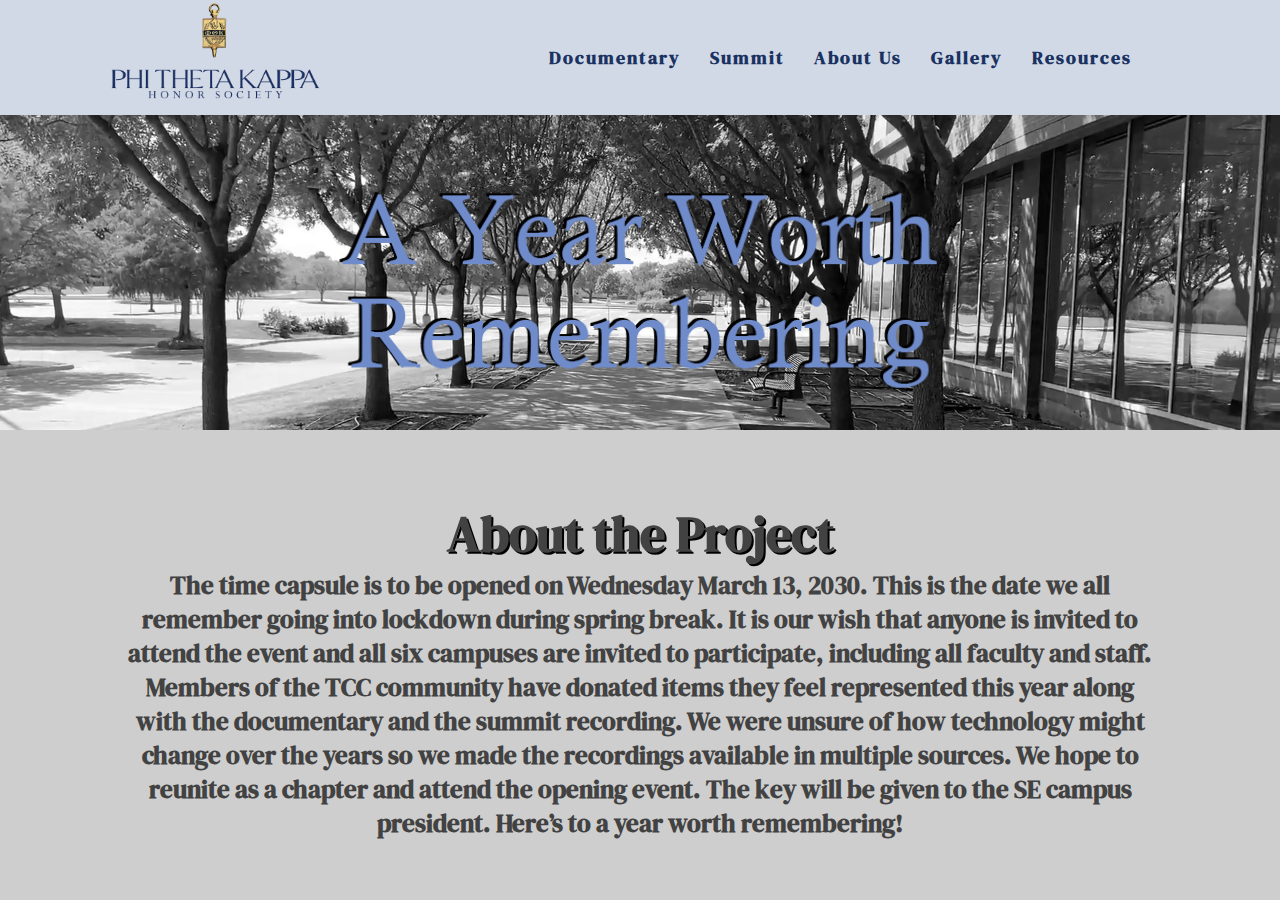
<file: index.html>
<!DOCTYPE html>
<html lang="en">

    <head>
        <meta charset="UTF-8">
        <meta name="viewport" content="width=device-width, initial-scale=1.0">
        <meta http-equiv="X-UA-Compatible" content="ie-edge">

        <title>A Year Worth Remembering</title>
        <meta name="description" content="Homepage">
        <meta name="author" content="Brady Bassett">

        <link rel="preconnect" href="https://fonts.gstatic.com">
        <link href="https://fonts.googleapis.com/css2?family=DM+Serif+Display&display=swap" rel="stylesheet">
        <link rel="stylesheet" href="css/style.css">
        <link rel="stylesheet" href="css/header.css">
    </head>

    <body>
        <div class="home_background">
            <nav>
                <div class="ptk_logo">
                    <img src="images/ptk_logo.png" alt="PTK Logo" class="ptk_logo">
                </div>
                <ul class="nav_links">
                    <li><a href="pages/documentary.html">Documentary</a></li>
                    <li><a href="pages/summit.html">Summit</a></li>
                    <li><a href="pages/about_us.html">About Us</a></li>
                    <li><a href="pages/gallery.html">Gallery</a></li>
                    <li><a href="pages/resources.html">Resources</a></li>
                    <li><br></li>
                </ul>
                <div class="burger">
                    <div class="line1"></div>
                    <div class="line2"></div>
                    <div class="line3"></div>
                </div>
            </nav>

            <h2 class="logo">
                <img src="images/text_logo.png" class="text_logo" style="width: 50%;" height="auto">
            </h2>
        </div>

        <div class="text-background">
            <h2>
                <br>About the Project
            </h2>
            <p>
                The time capsule is to be opened on Wednesday March 13, 2030. This is the date we all remember going into lockdown during spring break. 
                It is our wish that anyone is invited to attend the event and all six campuses are invited to participate, including all faculty and staff. 
                Members of the TCC community have donated items they feel represented this year along with the documentary and the summit recording. We 
                were unsure of how technology might change over the years so we made the recordings available in multiple sources. We hope to reunite as a 
                chapter and attend the opening event. The key will be given to the SE campus president. Here’s to a year worth remembering!
                <br><br>
            </p>
        </div>

        <script src="js/nav.js" type="text/javascript"></script>
        <script src="js/logo_scale.js" type="text/javascript"></script>
    </body>
</html>
</file>
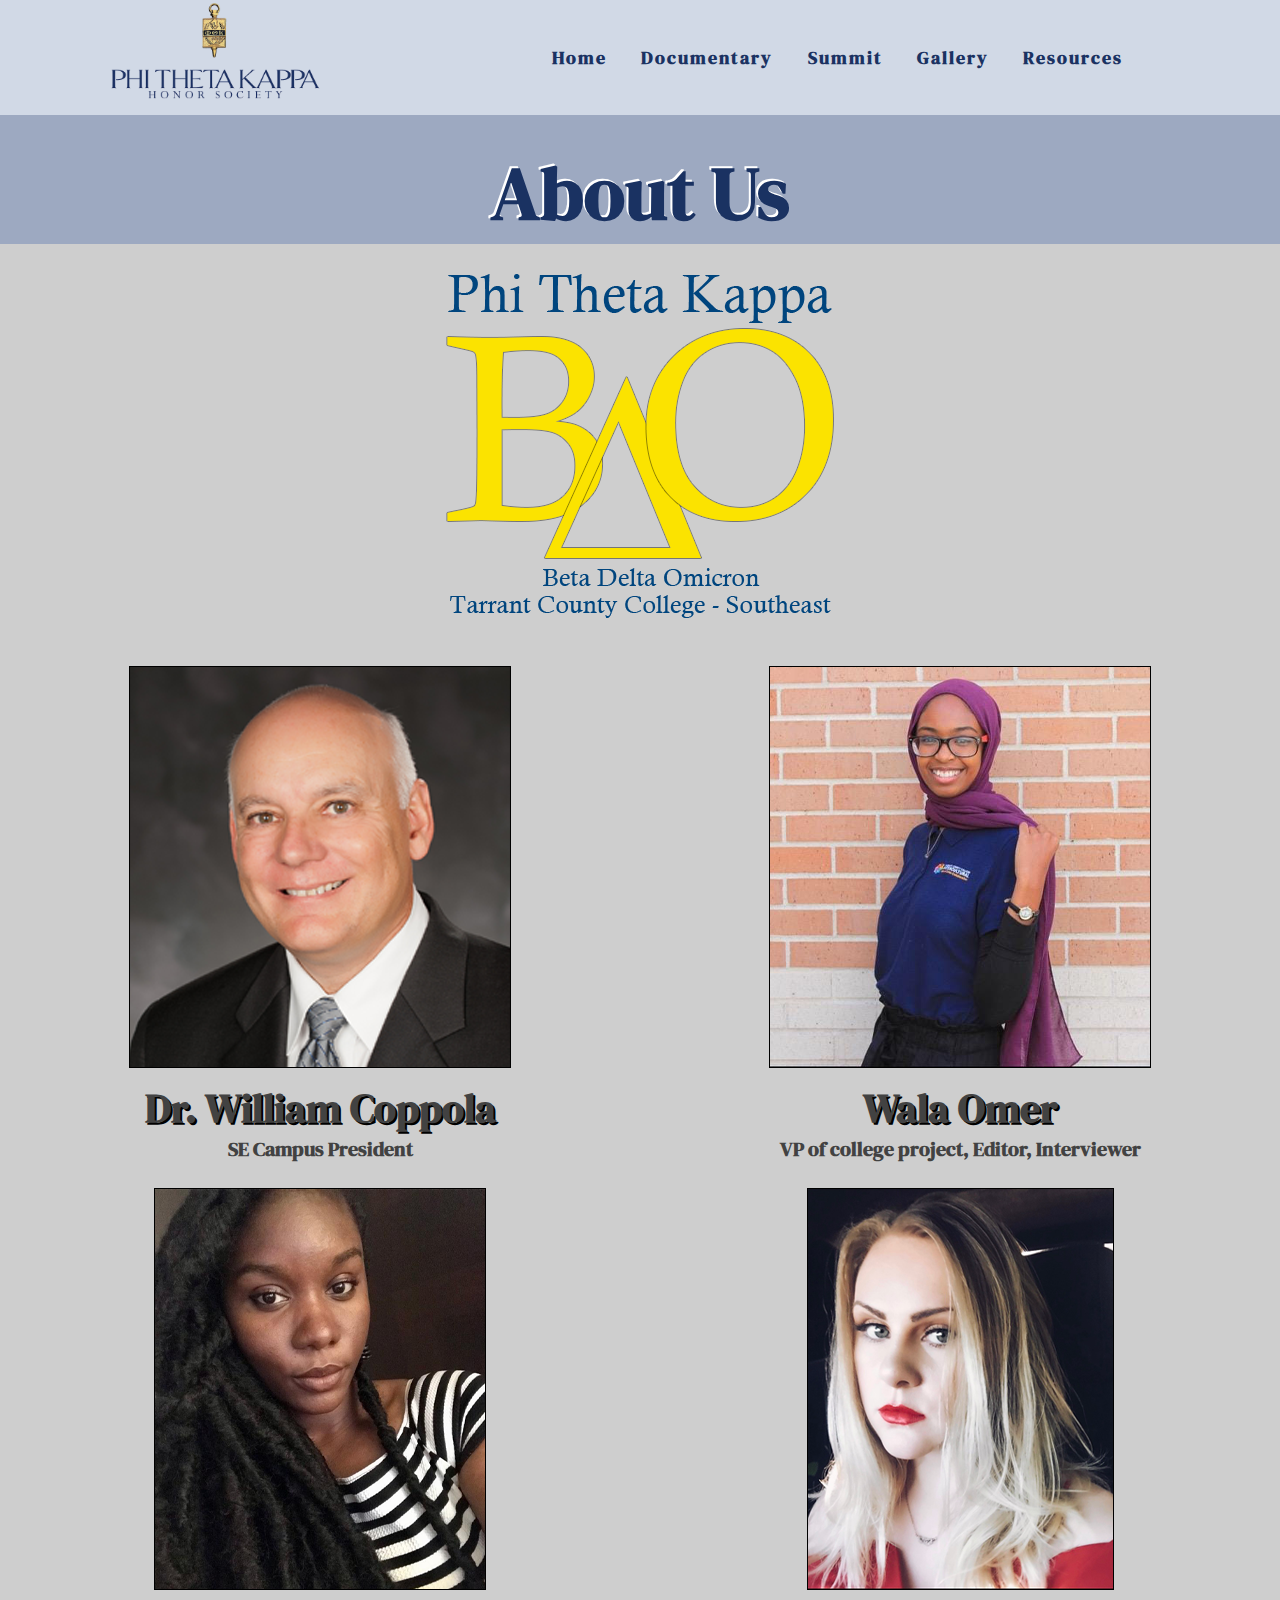
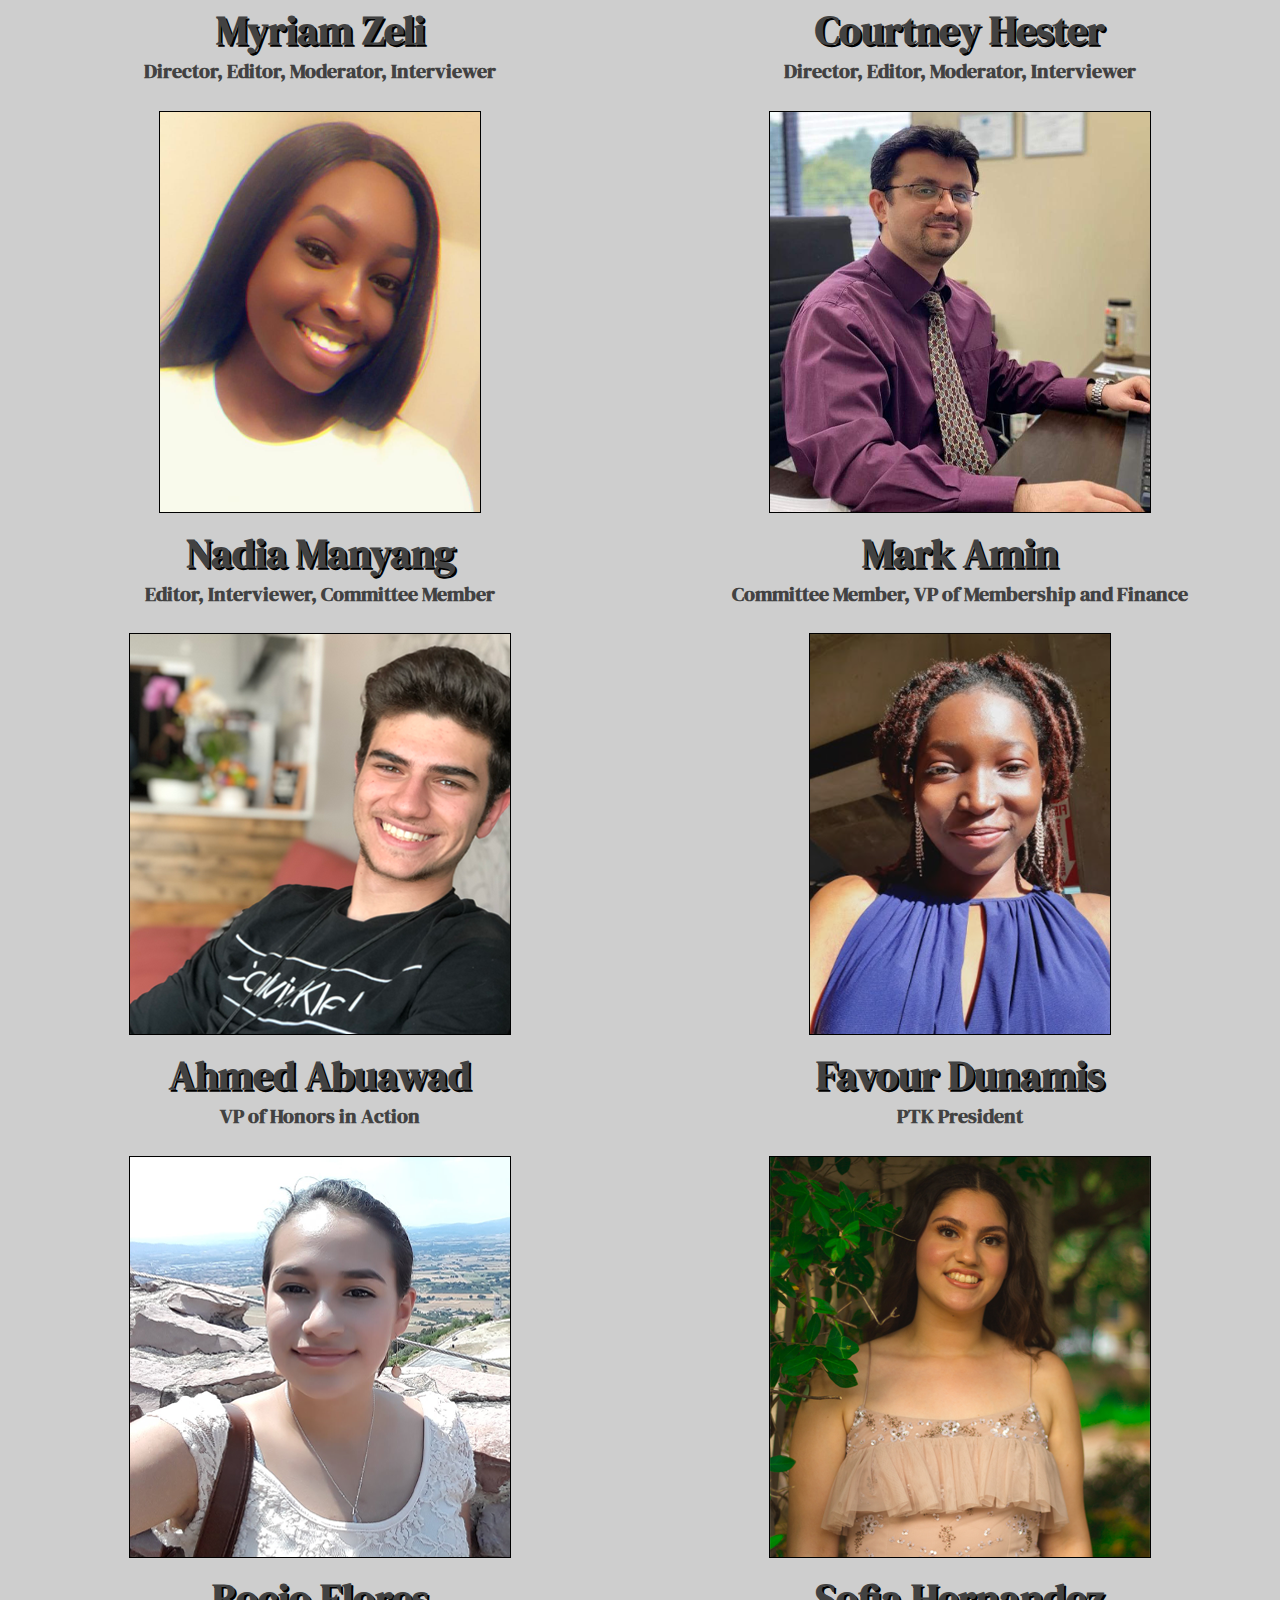
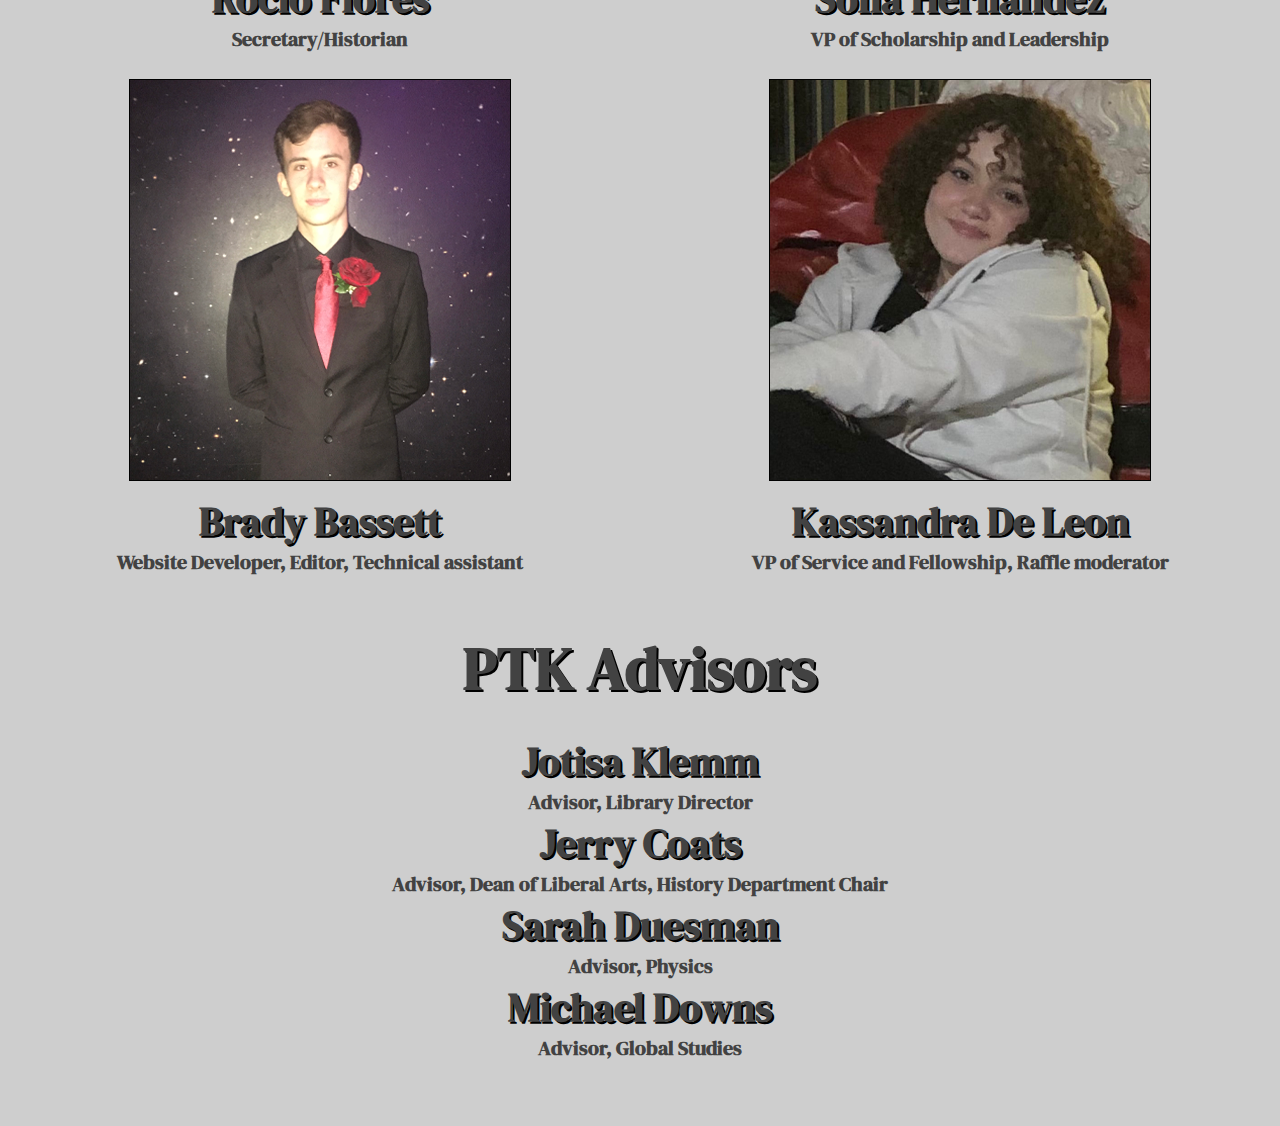
<file: pages/about_us.html>
<!DOCTYPE html>
<html lang="en">

    <head>
        <meta charset="UTF-8">
        <meta name="viewport" content="width=device-width, initial-scale=1.0">
        <meta http-equiv="X-UA-Compatible" content="ie-edge">

        <title>A Year Worth Remembering</title>
        <meta name="description" content="About Us">
        <meta name="author" content="Brady Bassett">

        <link rel="preconnect" href="https://fonts.gstatic.com">
        <link href="https://fonts.googleapis.com/css2?family=DM+Serif+Display&display=swap" rel="stylesheet">
        <link rel="stylesheet" href="../css/style.css">
        <link rel="stylesheet" href="../css/header.css">
    </head>

    <body>
        <nav>
            <div class="ptk_logo">
                <img src="../images/ptk_logo.png" alt="PTK Logo" class="ptk_logo">
            </div>
            <ul class="nav_links">
                <li><a href="../index.html">Home</a></li>
                <li><a href="documentary.html">Documentary</a></li>
                <li><a href="summit.html">Summit</a></li>
                <li><a href="gallery.html">Gallery</a></li>
                <li><a href="resources.html">Resources</a></li>
                <li><br></li>
            </ul>
            <div class="burger">
                <div class="line1"></div>
                <div class="line2"></div>
                <div class="line3"></div>
            </div>
        </nav>

        <h1 class="page-title">
            About Us
        </h1>

        <h2 class="BDO_logo">
            <img src="../images/BDO_logo.png" alt="BDO Logo">
        </h2>

        <div class="row">
            <div class="column">
                <h2><img src="../images/people_involved/Coppola.png" alt="Dr. Coppola"></h2>

                <h2>
                    Dr. William Coppola
                </h2>

                <p>
                    SE Campus President
                </p>
            </div>
            <div class="column">
                <h2><img src="../images/people_involved/Wala.png" alt="Wala"></h2>

                <h2>
                    Wala Omer
                </h2>

                <p>
                    VP of college project, Editor, Interviewer
                </p>
            </div>
            <div class="column">
                <h2><img src="../images/people_involved/Myriam.png" alt="Myriam"></h2>

                <h2>
                    Myriam Zeli
                </h2>

                <p>
                    Director, Editor, Moderator, Interviewer
                </p>
            </div>
            <div class="column">
                <h2><img src="../images/people_involved/Courtney.png" alt="Courtney"></h2>

                <h2>
                    Courtney Hester
                </h2>

                <p>
                    Director, Editor, Moderator, Interviewer
                </p>
            </div>
            <div class="column">
                <h2><img src="../images/people_involved/Nadia.png" alt="Nadia"></h2>

                <h2>
                    Nadia Manyang
                </h2>

                <p>
                    Editor, Interviewer, Committee Member
                </p>
            </div>
            <div class="column">
                <h2><img src="../images/people_involved/Mark.png" alt="Mark"></h2>

                <h2>
                    Mark Amin
                </h2>

                <p>
                    Committee Member, VP of Membership and Finance
                </p>
            </div>
            <div class="column">
                <h2><img src="../images/people_involved/Ahmed.png" alt="Ahmed"></h2>

                <h2>
                    Ahmed Abuawad
                </h2>

                <p>
                    VP of Honors in Action
                </p>
            </div>
            <div class="column">
                <h2><img src="../images/people_involved/Favour.png" alt="Favour"></h2>

                <h2>
                    Favour Dunamis
                </h2>

                <p>
                    PTK President
                </p>
            </div>
            <div class="column">
                <h2><img src="../images/people_involved/Rocio.png" alt="Rocio"></h2>

                <h2>
                    Rocio Flores
                </h2>

                <p>
                    Secretary/Historian
                </p>
            </div>
            <div class="column">
                <h2><img src="../images/people_involved/Sofia.png" alt="Sofia"></h2>

                <h2>
                    Sofia Hernandez
                </h2>

                <p>
                    VP of Scholarship and Leadership
                </p>
            </div>
            <div class="column">
                <h2><img src="../images/people_involved/Brady.png" alt="Brady"></h2>

                <h2>
                    Brady Bassett
                </h2>

                <p>
                    Website Developer, Editor, Technical assistant
                </p>
            </div>
            <div class="column">
                <h2><img src="../images/people_involved/Kassandra.png" alt="Kassandra"></h2>

                <h2>
                    Kassandra De Leon
                </h2>

                <p>
                    VP of Service and Fellowship, Raffle moderator
                </p>
            </div>
        </div>

        <h3 id="ptk-advisors">
            PTK Advisors
        </h3>
        <div class="row">
            <div class="single-column">
                <h2>
                    Jotisa Klemm
                </h2>

                <p>
                    Advisor, Library Director
                </p>
            </div>
            <div class="single-column">
                <h2>
                    Jerry Coats
                </h2>

                <p>
                    Advisor, Dean of Liberal Arts, History Department Chair
                </p>
            </div>
            <div class="single-column">
                <h2>
                    Sarah Duesman
                </h2>

                <p>
                    Advisor, Physics
                </p>
            </div>
            <div class="single-column">
                <h2>
                    Michael Downs
                </h2>

                <p>
                    Advisor, Global Studies
                </p>
            </div>
        </div>

        <button onclick="top_function()" id="top_btn" title="Go to top">^</button>

        <script src="../js/top_button.js" type="text/javascript"></script>
        <script src="../js/nav.js" type="text/javascript"></script>
    </body>
</html>
</file>
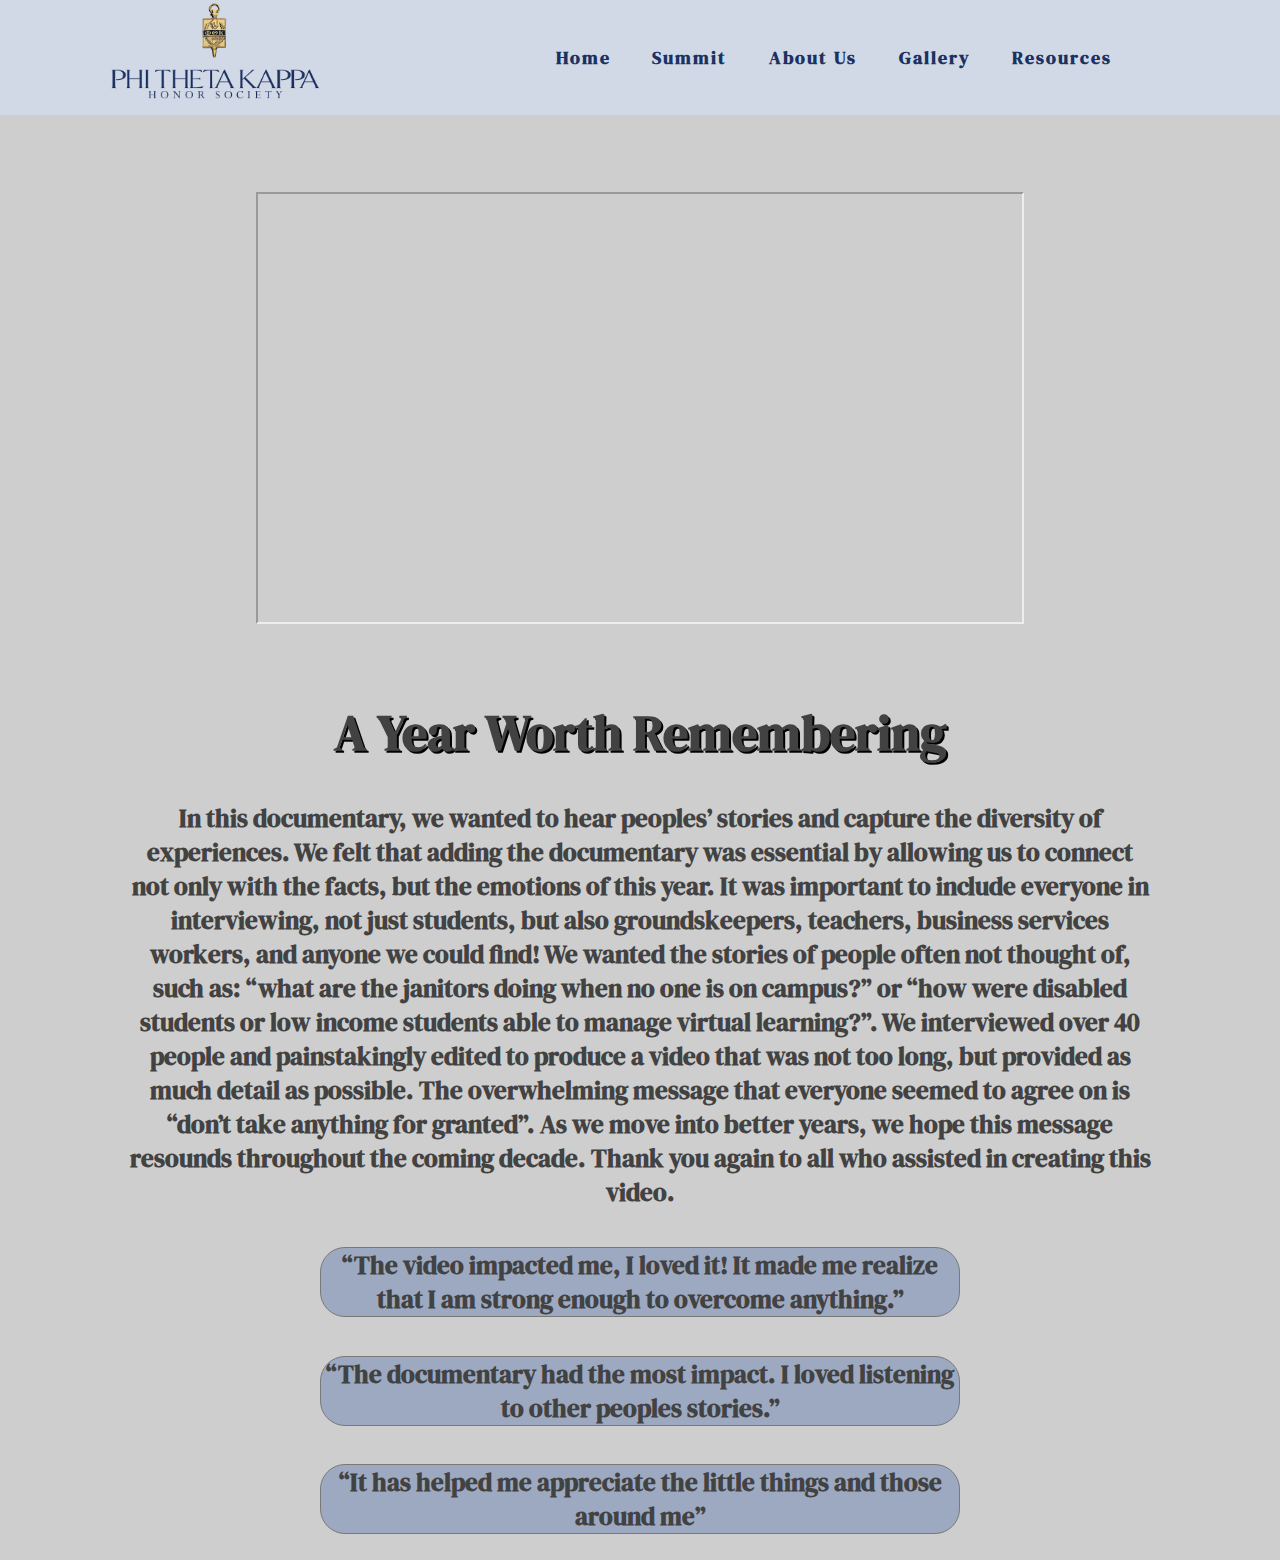
<file: pages/documentary.html>
<!DOCTYPE html>
<html lang="en">

    <head>
        <meta charset="UTF-8">
        <meta name="viewport" content="width=device-width, initial-scale=1.0">
        <meta http-equiv="X-UA-Compatible" content="ie-edge">

        <title>A Year Worth Remembering</title>
        <meta name="description" content="Documentary">
        <meta name="author" content="Brady Bassett">

        <link rel="preconnect" href="https://fonts.gstatic.com">
        <link href="https://fonts.googleapis.com/css2?family=DM+Serif+Display&display=swap" rel="stylesheet">
        <link rel="stylesheet" href="../css/style.css">
        <link rel="stylesheet" href="../css/header.css">
    </head>

    <body>
        <div class="video_background">
            <nav>
                <div class="ptk_logo">
                    <img src="../images/ptk_logo.png" alt="PTK Logo" class="ptk_logo">
                </div>
                <ul class="nav_links">
                    <li><a href="../index.html">Home</a></li>
                    <li><a href="summit.html">Summit</a></li>
                    <li><a href="about_us.html">About Us</a></li>
                    <li><a href="gallery.html">Gallery</a></li>
                    <li><a href="resources.html">Resources</a></li>
                    <li><br></li>
                </ul>
                <div class="burger">
                    <div class="line1"></div>
                    <div class="line2"></div>
                    <div class="line3"></div>
                </div>
            </nav>

            <div class='iframe_container'>
                <iframe id="iframe_scale" src="https://drive.google.com/file/d/1GF05kz6WPoXufHl4vU53T2FJ9Q_A1BqV/preview" width="640px" height="360px" allowfullscreen="true"></iframe>
            </div>

            <h2>
                <br>
                A Year Worth Remembering
            </h2>
        </div>

        <p>
            <br>
            In this documentary, we wanted to hear peoples’ stories and capture the diversity of experiences. We felt that adding the documentary was essential by allowing us to connect 
            not only with the facts, but the emotions of this year. It was important to include everyone in interviewing, not just students, but also groundskeepers, teachers, business 
            services workers, and anyone we could find! We wanted the stories of people often not thought of, such as: “what are the janitors doing when no one is on campus?” or “how were 
            disabled students or low income students able to manage virtual learning?”. We interviewed over 40 people and painstakingly edited to produce a video that was not too long, 
            but provided as much detail as possible. The overwhelming message that everyone seemed to agree on is “don’t take anything for granted”. As we move into better years, we hope 
            this message resounds throughout the coming decade. Thank you again to all who assisted in creating this video.
        </p>
        <p class="quotes">
            “The video impacted me, I loved it! It made me realize that I am strong enough to overcome anything.”
        </p>
        <p class="quotes">
            “The documentary had the most impact. I loved listening to other peoples stories.”
        </p>
        <p class="quotes">
            “It has helped me appreciate the little things and those around me”
        </p>

        <button onclick="top_function()" id="top_btn" title="Go to top">^</button>


        <script src="../js/top_button.js" type="text/javascript"></script>
        <script src="../js/nav.js" type="text/javascript"></script>
        <script src="../js/iframe_scale.js" type="text/javascript"></script>
    </body>
</html>
</file>
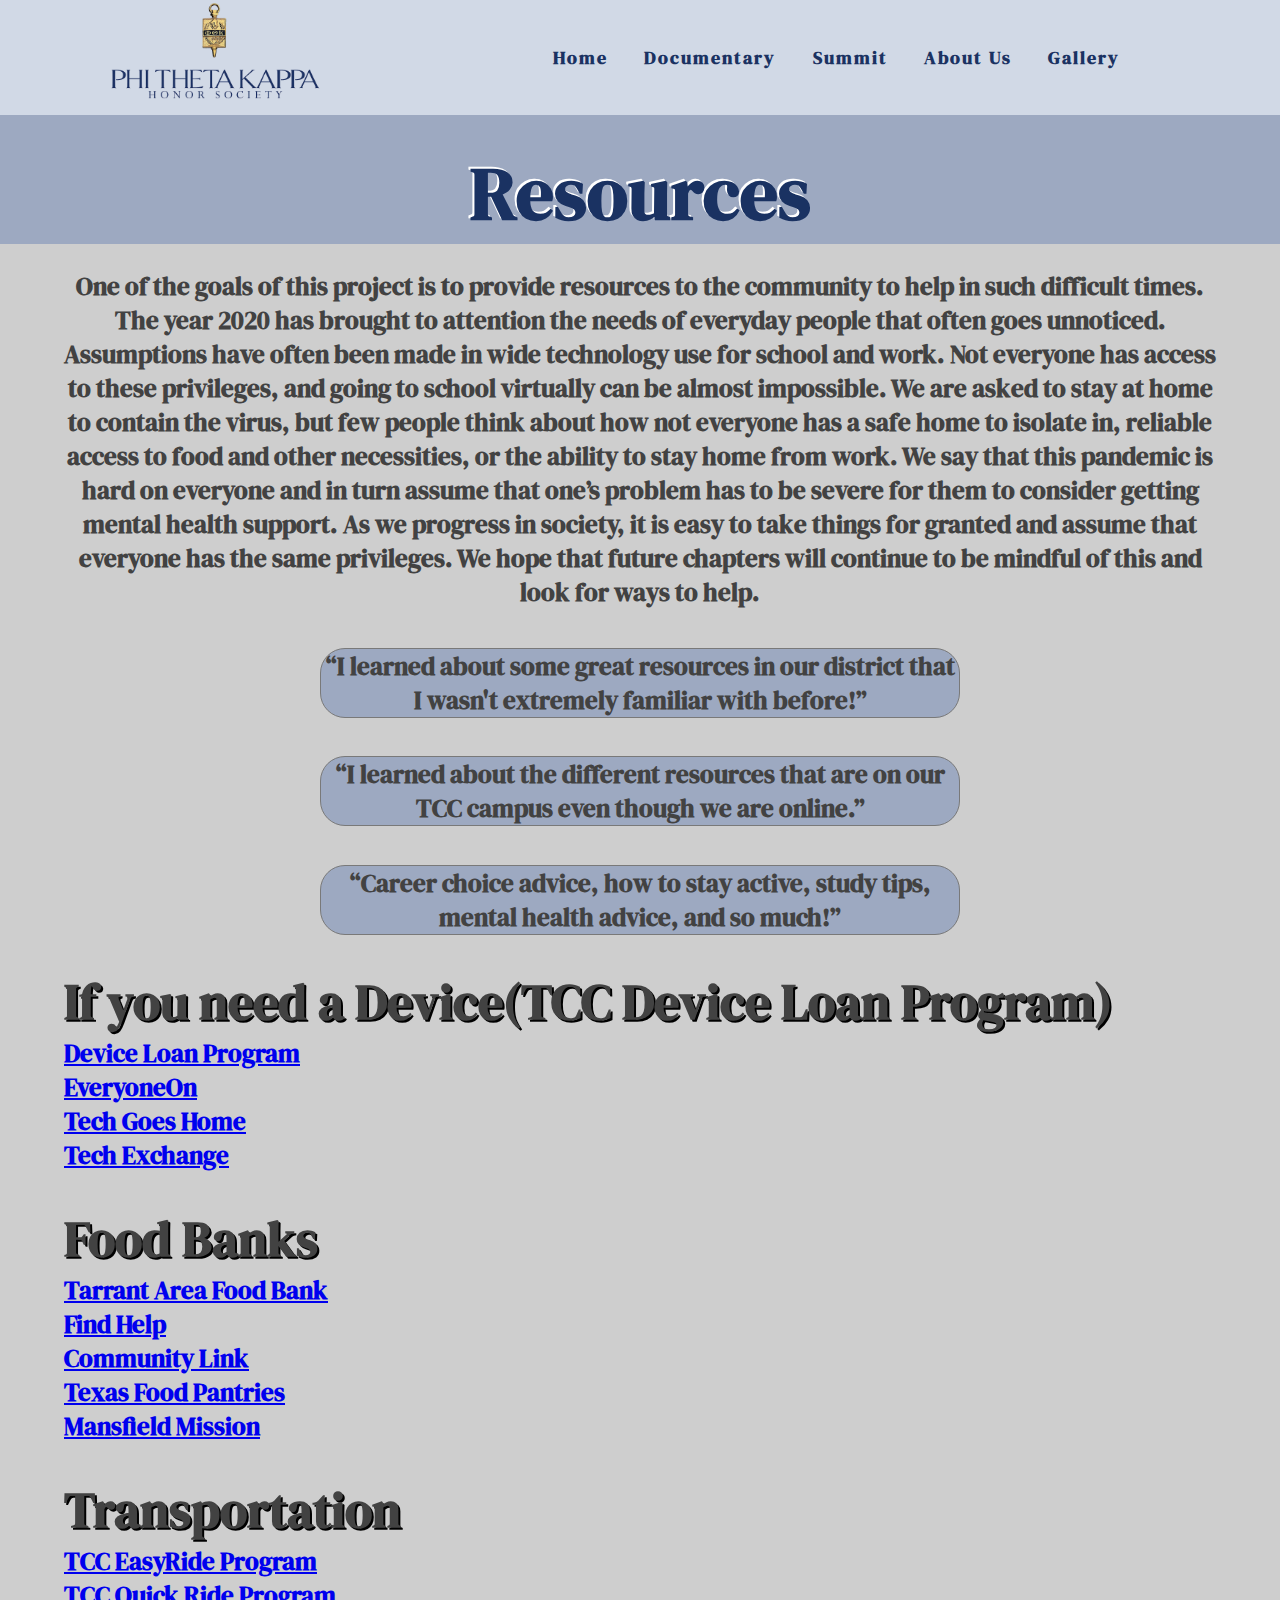
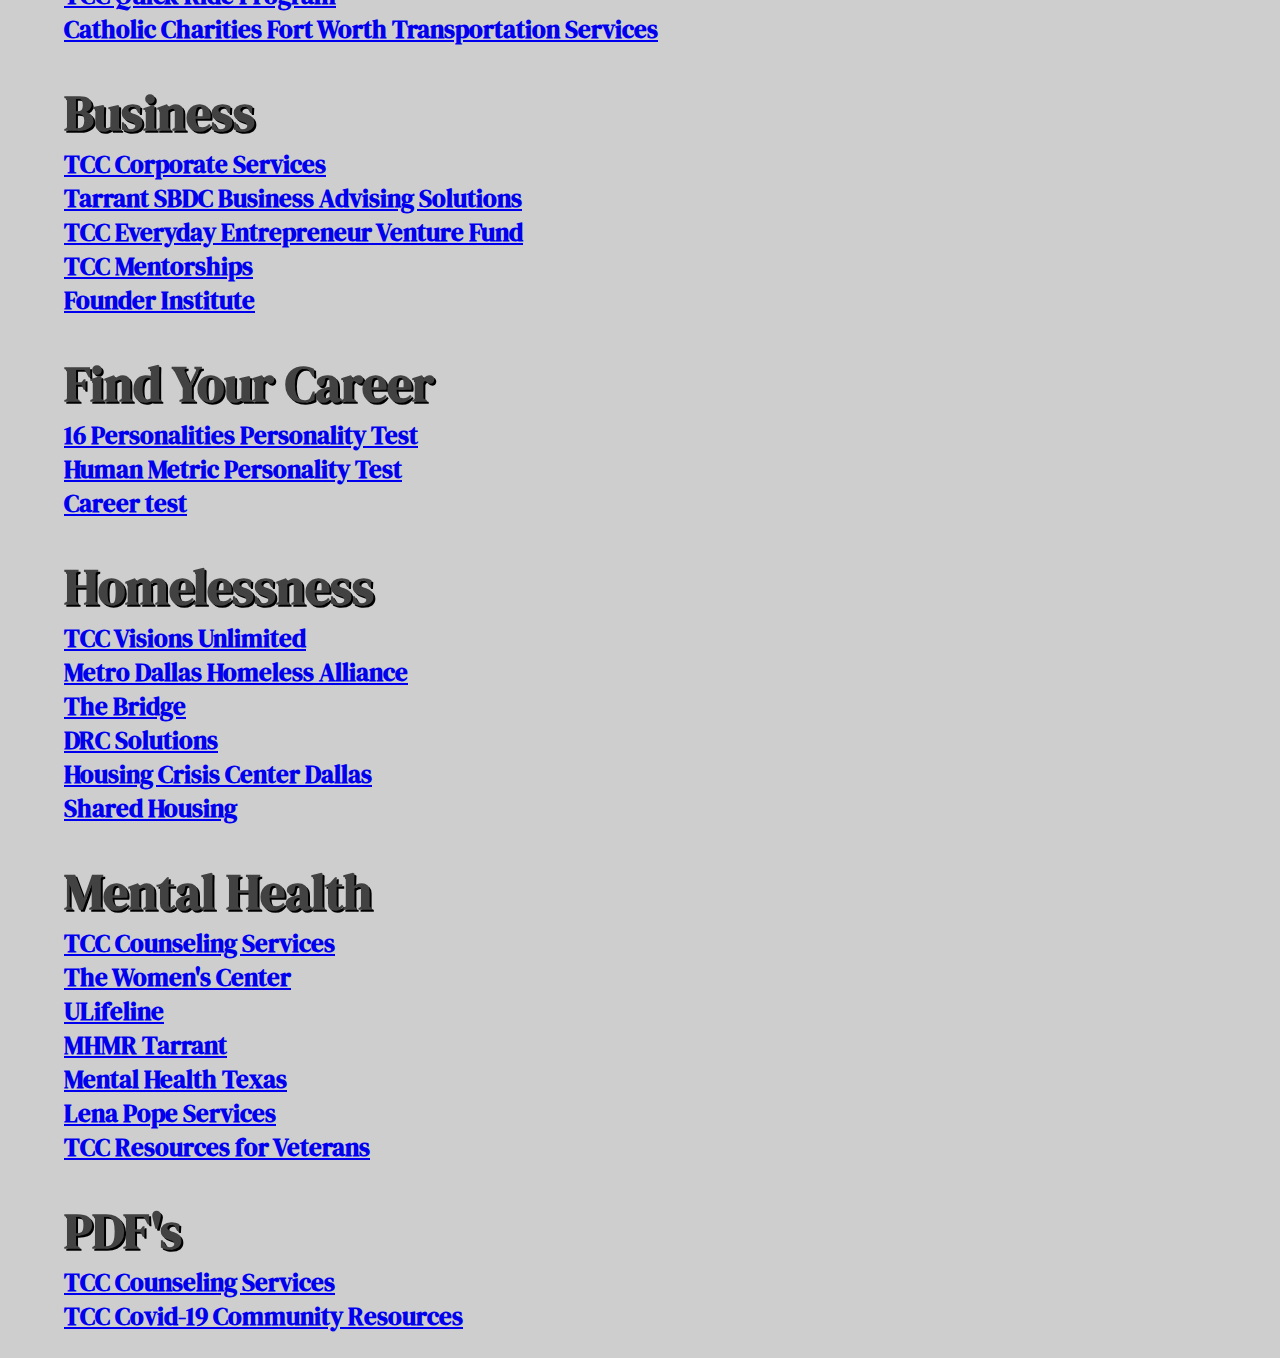
<file: pages/resources.html>
<!DOCTYPE html>
<html lang="en">

    <head>
        <meta charset="UTF-8">
        <meta name="viewport" content="width=device-width, initial-scale=1.0">
        <meta http-equiv="X-UA-Compatible" content="ie-edge">

        <title>A Year Worth Remembering</title>
        <meta name="description" content="Resources">
        <meta name="author" content="Brady Bassett">

        <link rel="preconnect" href="https://fonts.gstatic.com">
        <link href="https://fonts.googleapis.com/css2?family=DM+Serif+Display&display=swap" rel="stylesheet">
        <link rel="stylesheet" href="../css/style.css">
        <link rel="stylesheet" href="../css/header.css">
    </head>

    <body>
        <nav>
            <div class="ptk_logo">
                <img src="../images/ptk_logo.png" alt="PTK Logo" class="ptk_logo">
            </div>
            <ul class="nav_links">
                <li><a href="../index.html">Home</a></li>
                <li><a href="documentary.html">Documentary</a></li>
                <li><a href="summit.html">Summit</a></li>
                <li><a href="about_us.html">About Us</a></li>
                <li><a href="gallery.html">Gallery</a></li>
                <li><br></li>
            </ul>
            <div class="burger">
                <div class="line1"></div>
                <div class="line2"></div>
                <div class="line3"></div>
            </div>
        </nav>

        <h1 class="page-title">
            Resources
        </h1>

        <p class="resources-desc">
            One of the goals of this project is to provide resources to the community to help in such difficult times. The year 2020 has brought to attention the needs of everyday 
            people that often goes unnoticed. Assumptions have often been made in wide technology use for school and work. Not everyone has access to these privileges, and going to 
            school virtually can be almost impossible. We are asked to stay at home to contain the virus, but few people think about how not everyone has a safe home to isolate in, 
            reliable access to food and other necessities, or the ability to stay home from work. We say that this pandemic is hard on everyone and in turn assume that one’s problem 
            has to be severe for them to consider getting mental health support.  As we progress in society, it is easy to take things for granted and assume that everyone has the 
            same privileges. We hope that future chapters will continue to be mindful of this and look for ways to help.
        </p>
        <p class="quotes">
            “I learned about some great resources in our district that I wasn't extremely familiar with before!”
        </p>
        <p class="quotes">
            “I learned about the different resources that are on our TCC campus even though we are online.”
        </p>
        <p class="quotes">
            “Career choice advice, how to stay active, study tips, mental health advice, and so much!”
        </p>

        <div class="resources-box">
            <h2 class="resources-title">
                If you need a Device(TCC Device Loan Program)
            </h2>
            <a href="https://www.tccd.edu/services/campus-resources/device-loan/">Device Loan Program</a>
            <br>
            <a href="https://www.everyoneon.org/">EveryoneOn</a>
            <br>
            <a href="https://www.techgoeshome.org/covid">Tech Goes Home</a>
            <br>
            <a href="https://www.techexchange.org/">Tech Exchange</a>
        </div>
        <div class="resources-box">
            <h2 class="resources-title">
                Food Banks
            </h2>
            <a href="https://www.foodpantries.org/st/texas">Tarrant Area Food Bank</a>
            <br>
            <a href="https://www.findhelp.org/">Find Help</a>
            <br>
            <a href="https://communitylinkmission.org/">Community Link</a>
            <br>
            <a href="https://www.foodpantries.org/st/texas">Texas Food Pantries</a>
            <br>
            <a href="https://www.mansfieldmission.org/">Mansfield Mission</a>
        </div>
        <div class="resources-box">
            <h2 class="resources-title">
                Transportation
            </h2>
            <a href="https://www.tccd.edu/services/campus-resources/public-transportation/bus-program/">TCC EasyRide Program</a>
            <br>
            <a href="https://www.tccd.edu/services/campus-resources/public-transportation/via/">TCC Quick Ride Program</a>
            <br>
            <a href="https://catholiccharitiesfortworth.org/transportation-services/">Catholic Charities Fort Worth Transportation Services</a>
        </div>
        <div class="resources-box">
            <h2 class=resources-title>
                Business
            </h2>
            <a href="https://www.tccd.edu/community/corporate-solutions-economic-development/corporate-services/">TCC Corporate Services</a>
            <br>
            <a href="https://www.tarrantsbdc.org/">Tarrant SBDC Business Advising Solutions</a>
            <br>
            <a href="https://www.tccd.edu/community/corporate-solutions-economic-development/everyday-entrepreneur-venture-fund/">TCC Everyday Entrepreneur Venture Fund</a>
            <br>
            <a href="https://www.tccd.edu/community/outreach-services/mentorships/">TCC Mentorships</a>
            <br>
            <a href="https://fi.co/insight/first-ever-founder-institute-dallas-startup-accelerator-opens-applications-let-s-build-the-future">Founder Institute</a>
        </div>
        <div class="resources-box">
            <h2 class=resources-title>
                Find Your Career
            </h2>
            <a href="https://www.16personalities.com/free-personality-test">16 Personalities Personality Test</a>
            <br>
            <a href="http://www.humanmetrics.com/cgi-win/jtypes2.asp">Human Metric Personality Test</a>
            <br>
            <a href="https://www.careertest.com/?gclid=CjwKCAiArbv_BRA8EiwAYGs23GAEzuIOdc8fQ7T3aKXflzQNZR-zYgAMnRk5VlzbeQ7z3QmG7udHVxoCGi0QAvD_BwE">Career test</a>
        </div>
        <div class="resources-box">
            <h2 class=resources-title>
                Homelessness
            </h2>
            <a href="https://www.tccd.edu/community/outreach-services/visions-unlimited/">TCC Visions Unlimited</a>
            <br>
            <a href="http://www.mdhadallas.org/">Metro Dallas Homeless Alliance</a>
            <br>
            <a href="https://www.bridgehrc.org/">The Bridge</a>
            <br>
            <a href="https://drc-solutions.org/">DRC Solutions</a>
            <br>
            <a href="https://hccdallas.org/">Housing Crisis Center Dallas</a>
            <br>
            <a href="https://www.sharedhousing.org/">Shared Housing</a>
        </div>
        <div class="resources-box">
            <h2 class=resources-title>
                Mental Health
            </h2>
            <a href="https://www.tccd.edu/services/support-services/counseling/">TCC Counseling Services</a>
            <br>
            <a href="https://www.womenscentertc.org/">The Women's Center</a>
            <br>
            <a href="http://www.ulifeline.org/">ULifeline</a>
            <br>
            <a href="https://www.mhmrtarrant.org/">MHMR Tarrant</a>
            <br>
            <a href="https://mentalhealthtx.org/">Mental Health Texas</a>
            <br>
            <a href="https://lenapope.org/emotional-well-being/counseling-substance-use-services/">Lena Pope Services</a>
            <br>
            <a href="https://www.tccd.edu/services/veterans-services/resources-for-veterans/">TCC Resources for Veterans</a>
        </div>
        <div class="resources-box">
            <h2 class="resources-title">
                PDF's
            </h2>
            <a href="../resources/Tcc_Counseling_Services.pdf">TCC Counseling Services</a>
            <br>
            <a href="../resources/Community_Resources_-_Covid_19.pdf">TCC Covid-19 Community Resources</a>
        </div>

        <button onclick="top_function()" id="top_btn" title="Go to top">^</button>

        <script src="../js/nav.js" type="text/javascript"></script>
        <script src="../js/top_button.js" type="text/javascript"></script>
    </body>
</html>
</file>
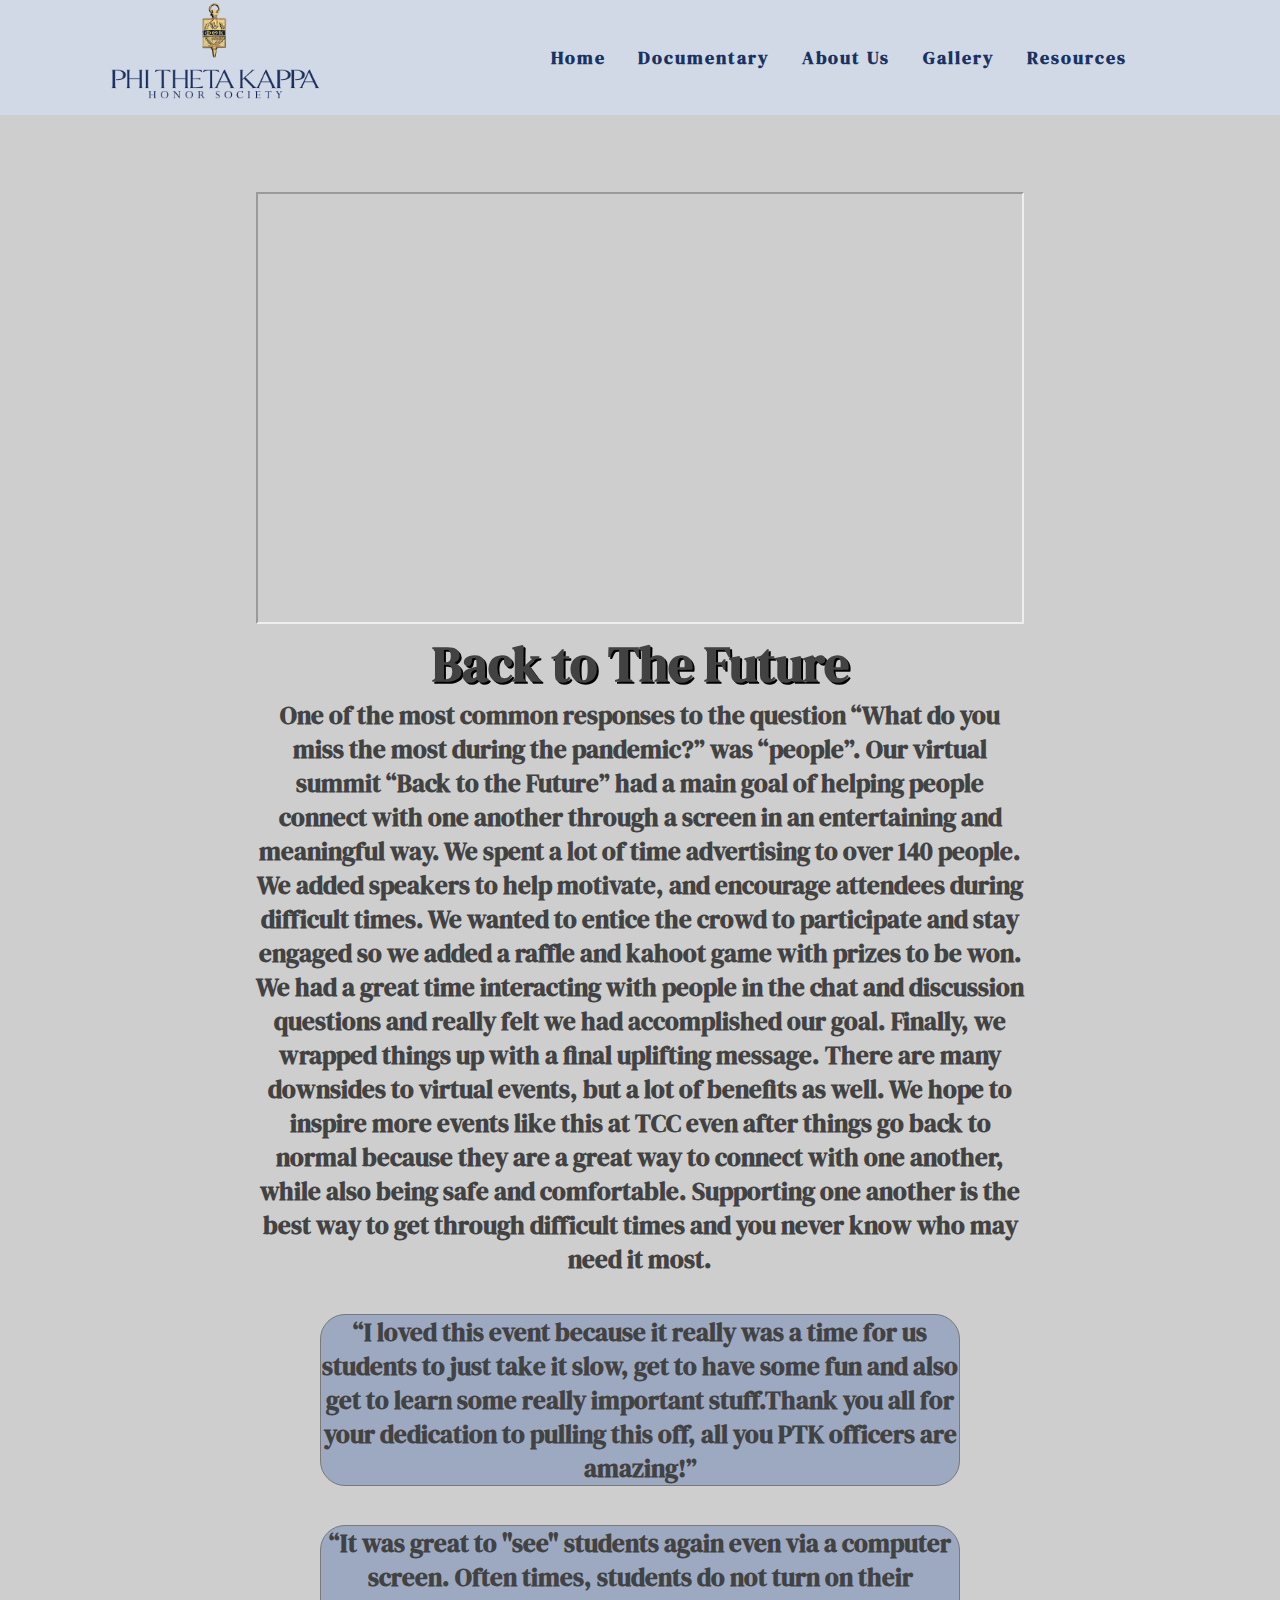
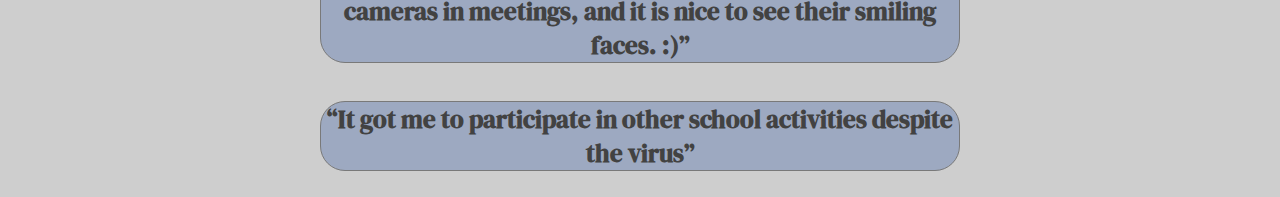
<file: pages/summit.html>
<!DOCTYPE html>
<html lang="en">

    <head>
        <meta charset="UTF-8">
        <meta name="viewport" content="width=device-width, initial-scale=1.0">
        <meta http-equiv="X-UA-Compatible" content="ie-edge">

        <title>A Year Worth Remembering</title>
        <meta name="description" content="Documentary">
        <meta name="author" content="Brady Bassett">

        <link rel="preconnect" href="https://fonts.gstatic.com">
        <link href="https://fonts.googleapis.com/css2?family=DM+Serif+Display&display=swap" rel="stylesheet">
        <link rel="stylesheet" href="../css/style.css">
        <link rel="stylesheet" href="../css/header.css">
    </head>

    <body>
        <div class="video_background">
            <nav>
                <div class="ptk_logo">
                    <img src="../images/ptk_logo.png" alt="PTK Logo" class="ptk_logo">
                </div>
                <ul class="nav_links">
                    <li><a href="../index.html">Home</a></li>
                    <li><a href="documentary.html">Documentary</a></li>
                    <li><a href="about_us.html">About Us</a></li>
                    <li><a href="gallery.html">Gallery</a></li>
                    <li><a href="resources.html">Resources</a></li>
                    <li><br></li>
                </ul>
                <div class="burger">
                    <div class="line1"></div>
                    <div class="line2"></div>
                    <div class="line3"></div>
                </div>
            </nav>

            <div class='iframe_container'>
                <iframe id="iframe_scale" src="https://drive.google.com/file/d/1VvaPI6OZYZohM1r2jOvCNfDcsHGArkPw/preview" width="640px" height="360px" allowfullscreen="true"></iframe>
            </div>

            <h2>
                Back to The Future
            </h2>

            <p>
                One of the most common responses to the question “What do you miss the most during the pandemic?” was “people”. Our virtual summit “Back to the Future” had a main goal of 
                helping people connect with one another through a screen in an entertaining and meaningful way. We spent a lot of time advertising to over 140 people. We added speakers to 
                help motivate, and encourage attendees during difficult times. We wanted to entice the crowd to participate and stay engaged so we added a raffle and kahoot game with prizes 
                to be won. We had a great time interacting with people in the chat and discussion questions and really felt we had accomplished our goal. Finally, we wrapped things up with 
                a final uplifting message. There are many downsides to virtual events, but a lot of benefits as well. We hope to inspire more events like this at TCC even after things go 
                back to normal because they are a great way to connect with one another, while also being safe and comfortable. Supporting one another is the best way to get through difficult 
                times and you never know who may need it most.
        </div>

        </p>
        <p class="quotes">
            “I loved this event because it really was a time for us students to just take it slow, get to have some fun and also get to learn some really important stuff.Thank you all for 
            your dedication to pulling this off, all you PTK officers are amazing!”
        </p>
        <p class="quotes">
            “It was great to "see" students again even via a computer screen. Often times, students do not turn on their cameras in meetings, and it is nice to see their smiling faces. :)”
        </p>
        <p class="quotes">
            “It got me to participate in other school activities despite the virus”
        </p>

        <button onclick="top_function()" id="top_btn" title="Go to top">^</button>

        <script src="../js/top_button.js" type="text/javascript"></script>
        <script src="../js/nav.js" type="text/javascript"></script>
        <script src="../js/iframe_scale.js" type="text/javascript"></script>
    </body>
</html>
</file>
<file: css/style.css>
* {
  margin: 0;
  padding: 0px;
  box-sizing: border-box;
}

body {
  margin: 0;
  margin-bottom: 2%;
  font-family: "DM Serif Display", serif;
  font-weight: 800;
  background-color: #cecece;
}

h1 {
  color: #1a3262;
  font-size: 75px;
  text-align: center;
  text-shadow: -2px -2px white;
}

h2 {
  margin: 0;
  padding: 0;
  text-align: center;
  color: #424242;
  font-size: 50px;
  text-shadow: 2px 2px black;
}

p {
  margin-bottom: 0;
  text-align: center;
  color: #424242;
  font-size: 25px;
  padding-left: 10%;
  padding-right: 10%;
}

.home_background {
  background-image: url("../images/background_image.png");
  background-attachment: fixed;
  background-size: 100%;
  background-repeat: no-repeat;
}

.text_logo {
  padding-top: 2%;
}

.logo {
  display: block;
  margin-left: auto;
  margin-right: auto;
  padding-top: 16vh;
}

.BDO_logo {
  padding-top: 1.5%;
}

.text-background {
  background-color: #cecece;
  background-size: cover;
}

.video_background p {
  padding-left: 25%;
  padding-right: 25%;
}

.iframe_container {
  padding-top: 10%;
  padding-left: 25%;
}

.page-title {
  padding-top: 6.5%;
  background-color: #9da9c1;
}

.quotes {
  padding: 0;
  margin-top: 3%;
  margin-left: 25%;
  margin-right: 25%;
  background-color: #9da9c1;
  text-align: center;
  border: 1px solid rgb(121, 121, 121);
  border-radius: 25px;
}

.column {
  display: inline;
  float: left;
  width: 33.33%;
  padding-top: 2%;
}

.single-column {
  display: inline;
  float: none;
  width: 33.33%;
  padding-top: 2%;
}

.column img {
  border: 1px solid black;
}

.column h2 {
  font-size: 40px;
}

.single-column h2 {
  font-size: 40px;
}

.column p {
  font-size: 20px;
  text-align: center;
}

.single-column p {
  font-size: 20px;
  text-align: center;
}

.row:after {
  content: "";
  display: table;
  clear: both;
  padding-bottom: 3%;
}

.row h2 {
  font-size: 40px;
}

.row p {
  text-align: center;
}

.carousel-container {
  width: 60%;
  margin: auto;
  overflow: hidden;
  border: 5px solid black;
  position: relative;
}

.carousel-slide {
  display: flex;
  width: 100%;
}

#prev_btn {
  position: absolute;
  top: 50%;
  z-index: 10;
  left: 5%;
  cursor: pointer;
  opacity: 0.85;
}

#next_btn {
  position: absolute;
  top: 50%;
  z-index: 10;
  right: 5%;
  cursor: pointer;
  opacity: 0.85;
}

.column-gallery {
  display: inline;
  float: left;
  width: 15%;
  padding-top: 2%;
  padding-left: 1.5%;
}
.column-gallery img {
  border: 2px solid black;
  width: 100%;
}

.row-gallery {
  padding-left: 7.5%;
}

.row-gallery:after {
  content: "";
  display: table;
  clear: both;
  padding-bottom: 5%;
}

#ptk-advisors {
  margin: 0;
  padding-top: 1%;
  padding-bottom: 2%;
  text-align: center;
  color: #424242;
  font-size: 60px;
  text-shadow: 2px 2px black;
}

#top_btn {
  display: none;
  position: fixed;
  bottom: 20px;
  right: 30px;
  z-index: 99;
  border: none;
  outline: none;
  background-color: #1a3262;
  color: white;
  cursor: pointer;
  padding: 15px;
  border-radius: 10px;
  font-size: 18px;
  opacity: 0.8;
}

#top_btn:hover {
  background-color: #555;
}

.resources-box {
  padding-top: 2.5%;
  margin-left: 5%;
  margin-right: 5%;
}

.resources-box a {
  font-size: 25px;
}

.resources-title {
  text-align: left;
}

.resources-desc {
  margin-left: 5%;
  margin-right: 5%;
  margin-top: 2%;
  padding: 0;
  text-align: center;
}

@media screen and (max-width: 1460px) {
  .iframe_container {
    padding-left: 20%;
    padding-top: 15%;
  }
  .video_background p {
    padding-left: 20%;
    padding-right: 20%;
  }
  .page-title {
    padding-top: 11%;
  }
  .column {
    width: 50%;
  }
  .carousel-container {
    width: 70%;
  }
}

@media screen and (max-width: 1000px) {
  .text-background h2 {
    font-size: 45px;
  }
  .text-background p {
    font-size: 22.5px;
  }
  .iframe_container {
    padding-top: 20%;
    padding-left: 15%;
  }
  .video_background p {
    padding-left: 15%;
    padding-right: 15%;
  }
  .page-title {
    padding-top: 16%;
  }
  .column {
    width: 100%;
  }
  .carousel-container {
    width: 80%;
  }
}

@media screen and (max-width: 768px) {
  .text-background h2 {
    font-size: 40px;
  }
  .text-background p {
    font-size: 20px;
  }
  .iframe_container {
    padding-top: 25%;
    padding-left: 10%;
  }
  .video_background p {
    padding-left: 10%;
    padding-right: 10%;
  }
  .page-title {
    padding-top: 20%;
  }
  .carousel-container {
    width: 85%;
  }
}

@media screen and (max-width: 502px) {
  .iframe_container {
    padding-top: 30%;
    padding-left: 5%;
  }
  .video_background p {
    padding-left: 5%;
    padding-right: 5%;
  }
  .page-title {
    padding-top: 25%;
  }
  .carousel-container {
    width: 90%;
  }
}
</file>
<file: css/header.css>
/*
Header and Navigation Bar CSS
*/

nav {
  display: flex;
  justify-content: space-around;
  align-items: center;
  min-height: 8vh;
  background-color: #d1d9e6;
  font-family: "DM Serif Display", serif;
  width: 100%;
  position: fixed;
  z-index: 999;
}

.ptk_logo {
  width: 220px;
}

.nav_links {
  display: flex;
  justify-content: space-around;
  width: 50%;
}

.nav_links li {
  list-style: none;
}

.nav_links a {
  color: #1a3262;
  text-decoration: none;
  font-weight: bold;
  letter-spacing: 2px;
  font-size: 18px;
}

.burger {
  display: none;
}

.burger div {
  width: 25px;
  height: 3px;
  background-color: #1a3262;
  margin: 5px;
  transition: all 0.3s ease;
}

@media screen and (max-width: 1000px) {
  .nav_links {
    width: 65%;
  }
}

@media screen and (max-width: 768px) {
  body {
    overflow-x: hidden;
  }

  .nav_links {
    position: absolute;
    right: 0px;
    height: 92vh;
    top: 20vh;
    background-color: #d1d9e6;
    display: flex;
    flex-direction: column;
    align-items: center;
    width: 45%;
    transform: translateX(100%);
    transition: transform 0.5s ease-in;
  }

  .nav_links li {
    opacity: 0;
  }
  
  .nav_links a {
  font-size: 16px;
}

  .burger {
    display: block;
    cursor: pointer;
  }
}

.nav_active {
  transform: translateX(0%);
}

@keyframes nav_link_fade {
  from {
    opacity: 0;
    transform: translateX(50px);
  }
  to {
    opacity: 1;
    transform: translateX(0px);
  }
}

.toggle .line1 {
  transform: rotate(-45deg) translate(-5px, 6px);
}
.toggle .line2 {
  opacity: 0;
}
.toggle .line3 {
  transform: rotate(45deg) translate(-5px, -6px);
}
</file>
